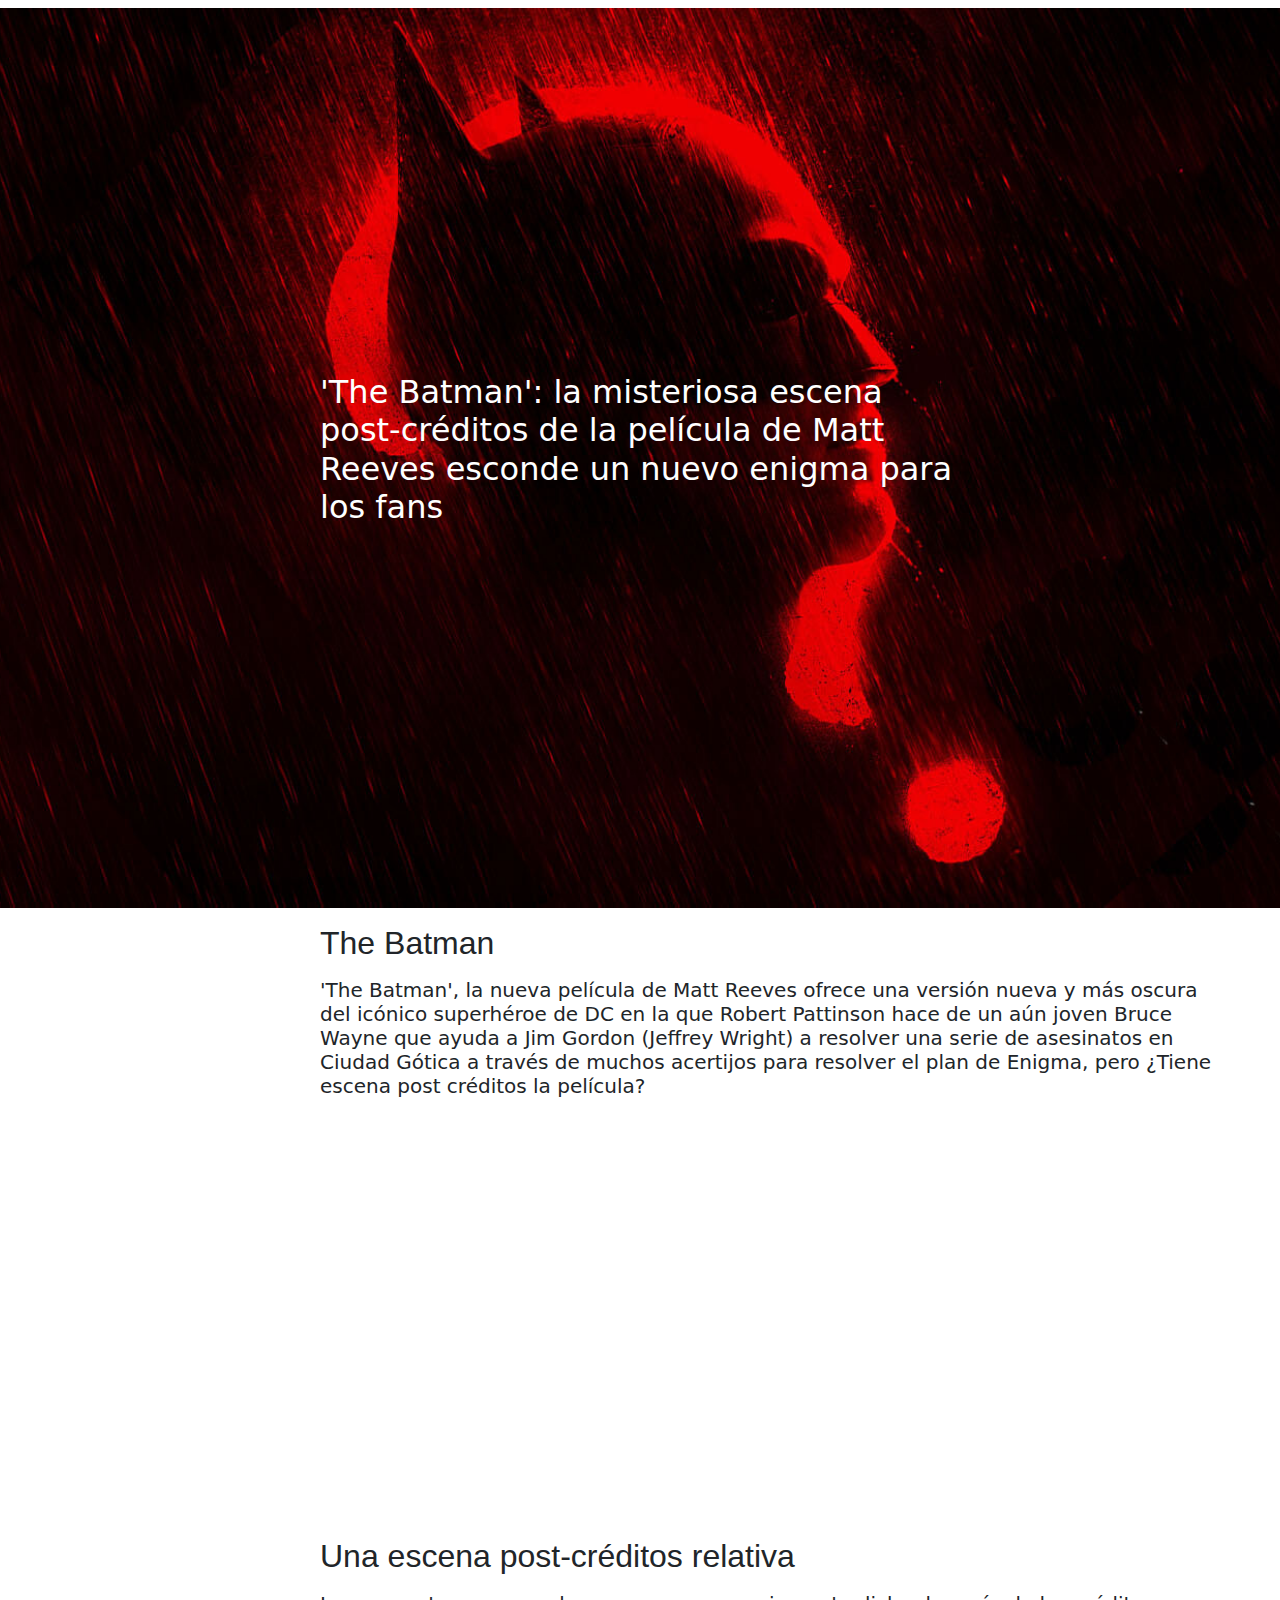
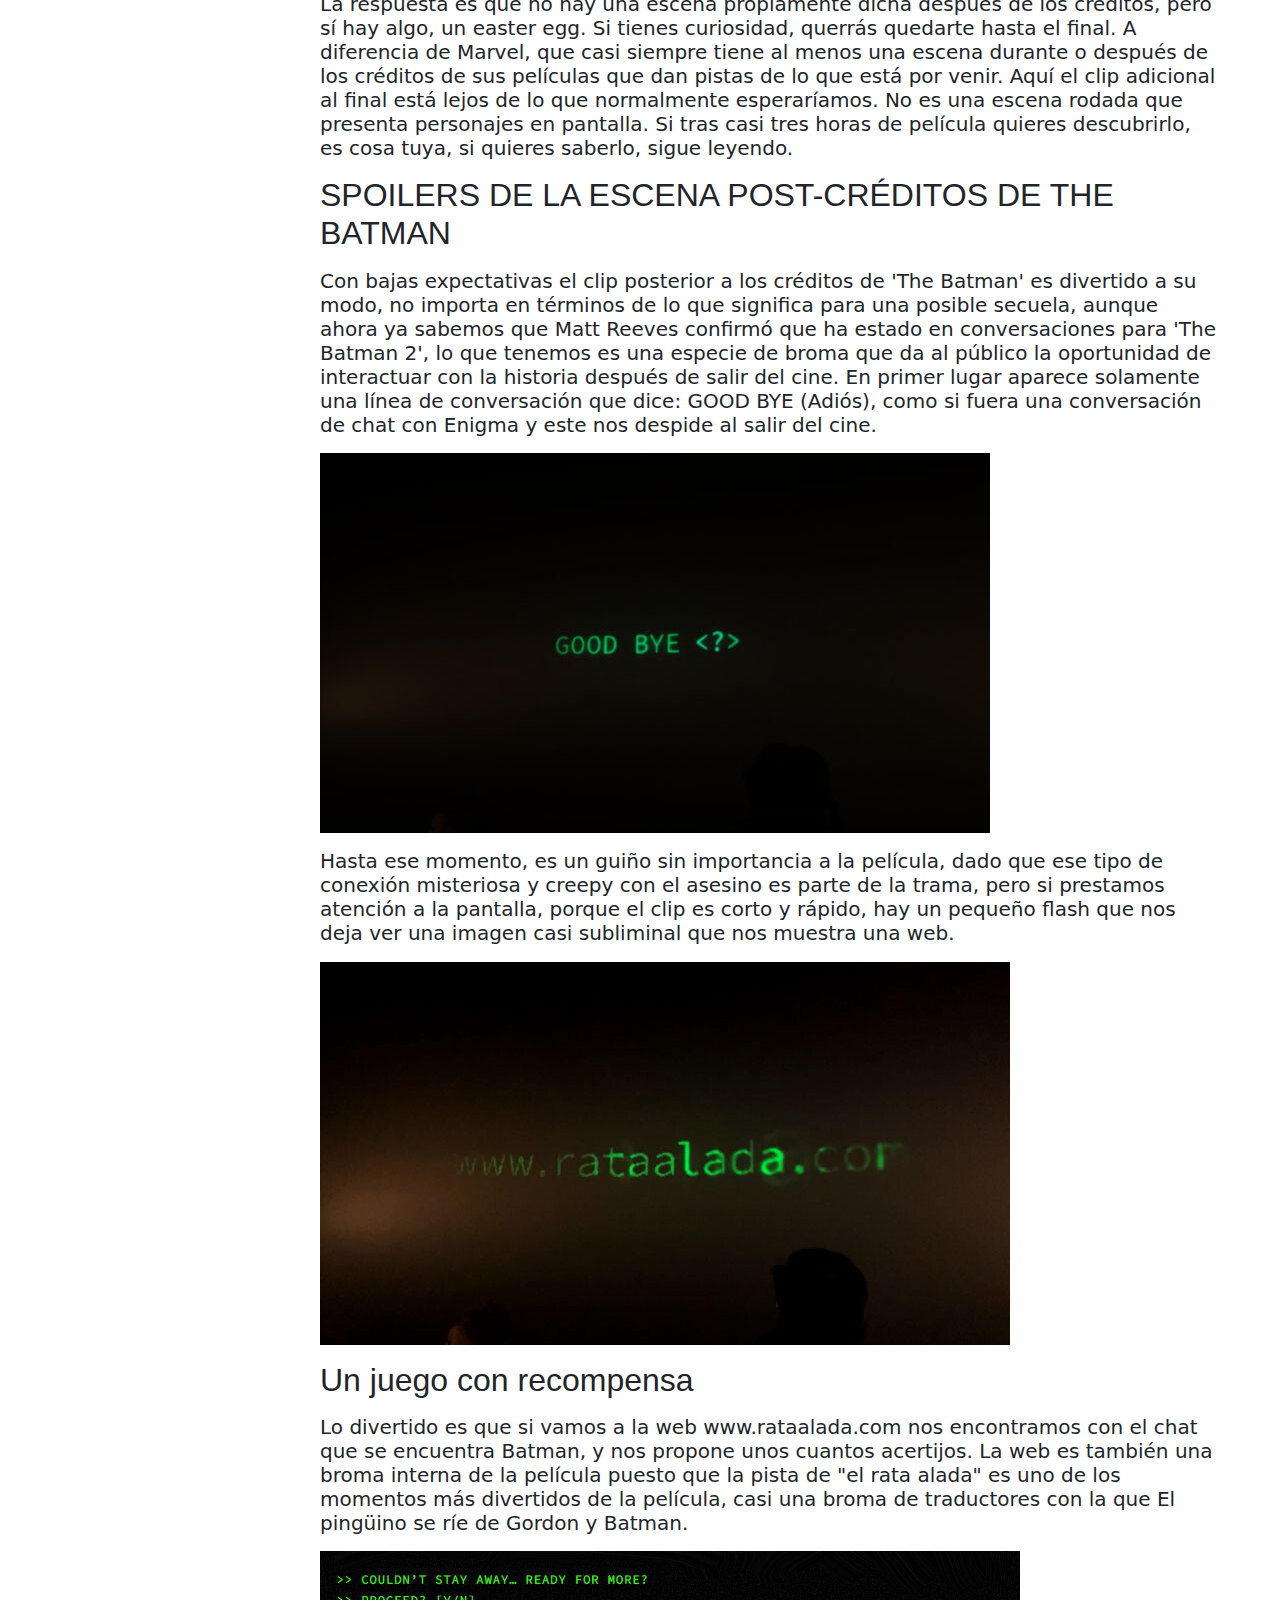
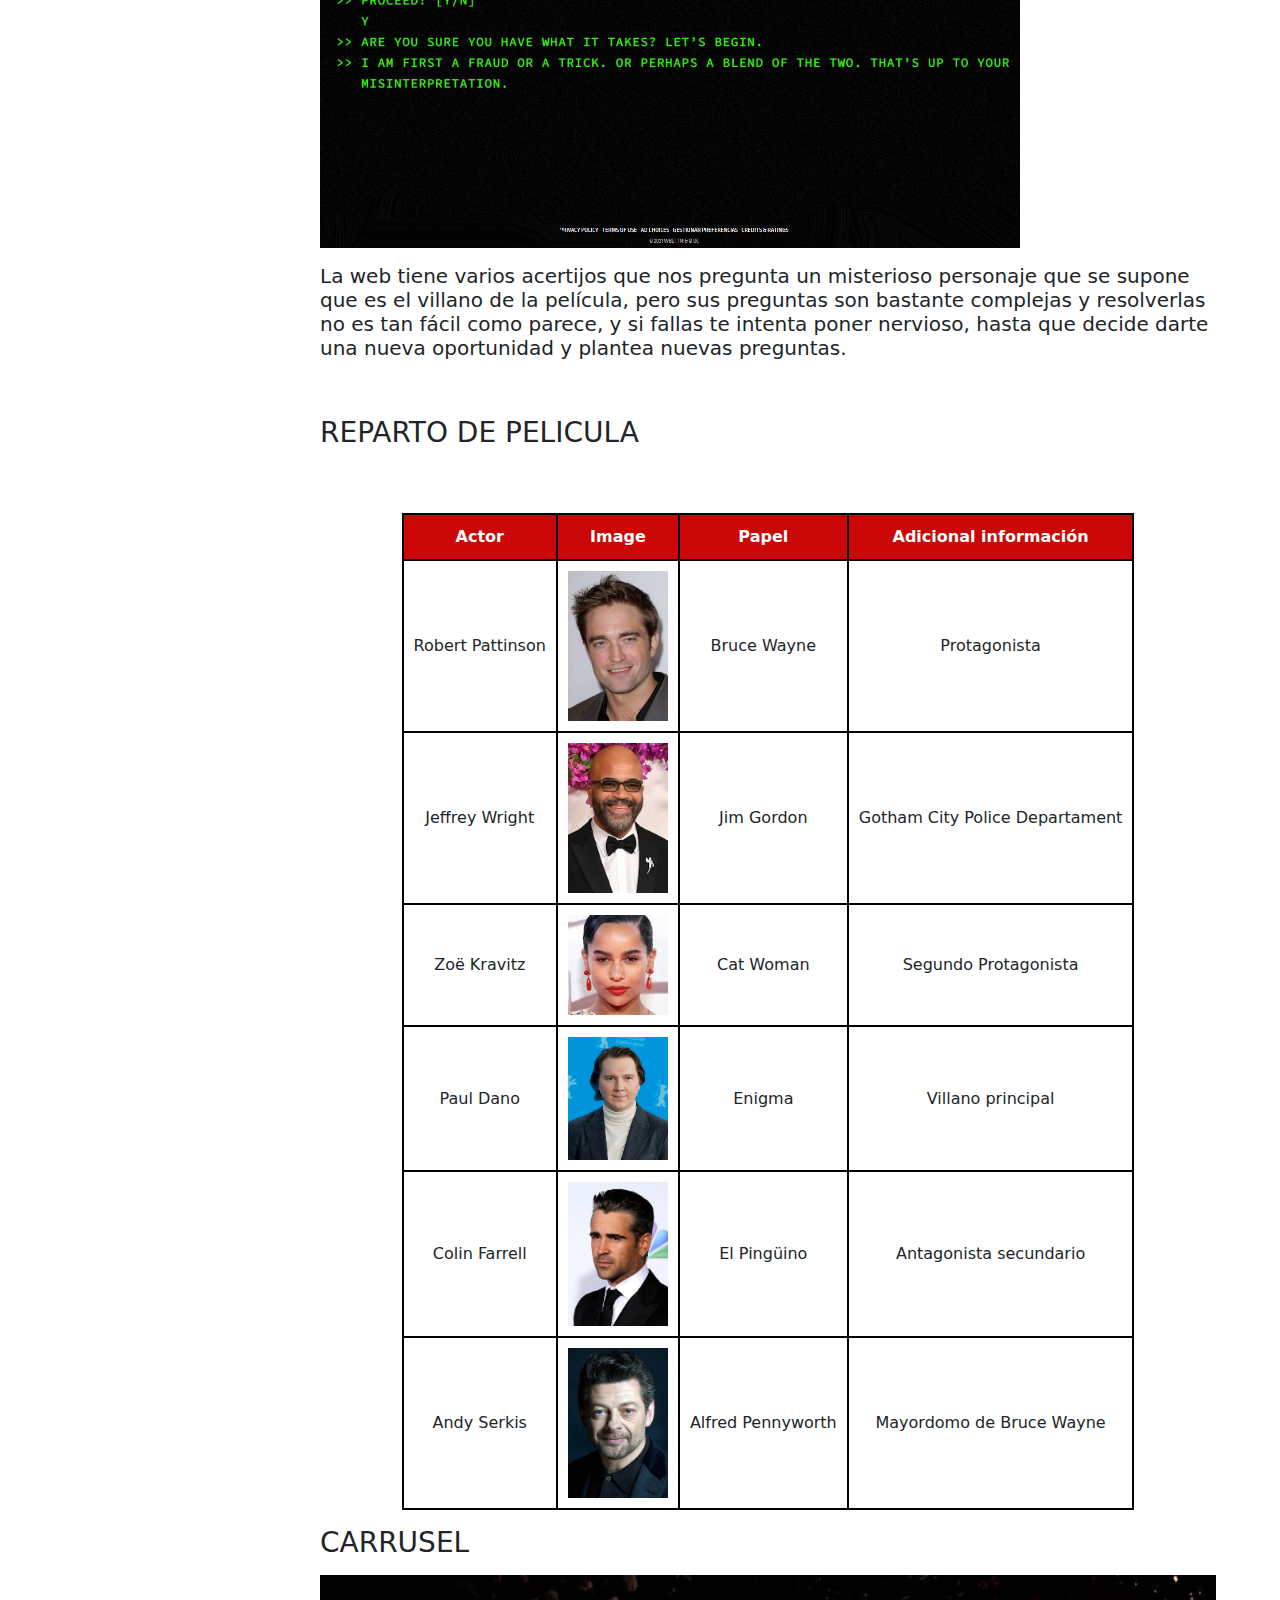
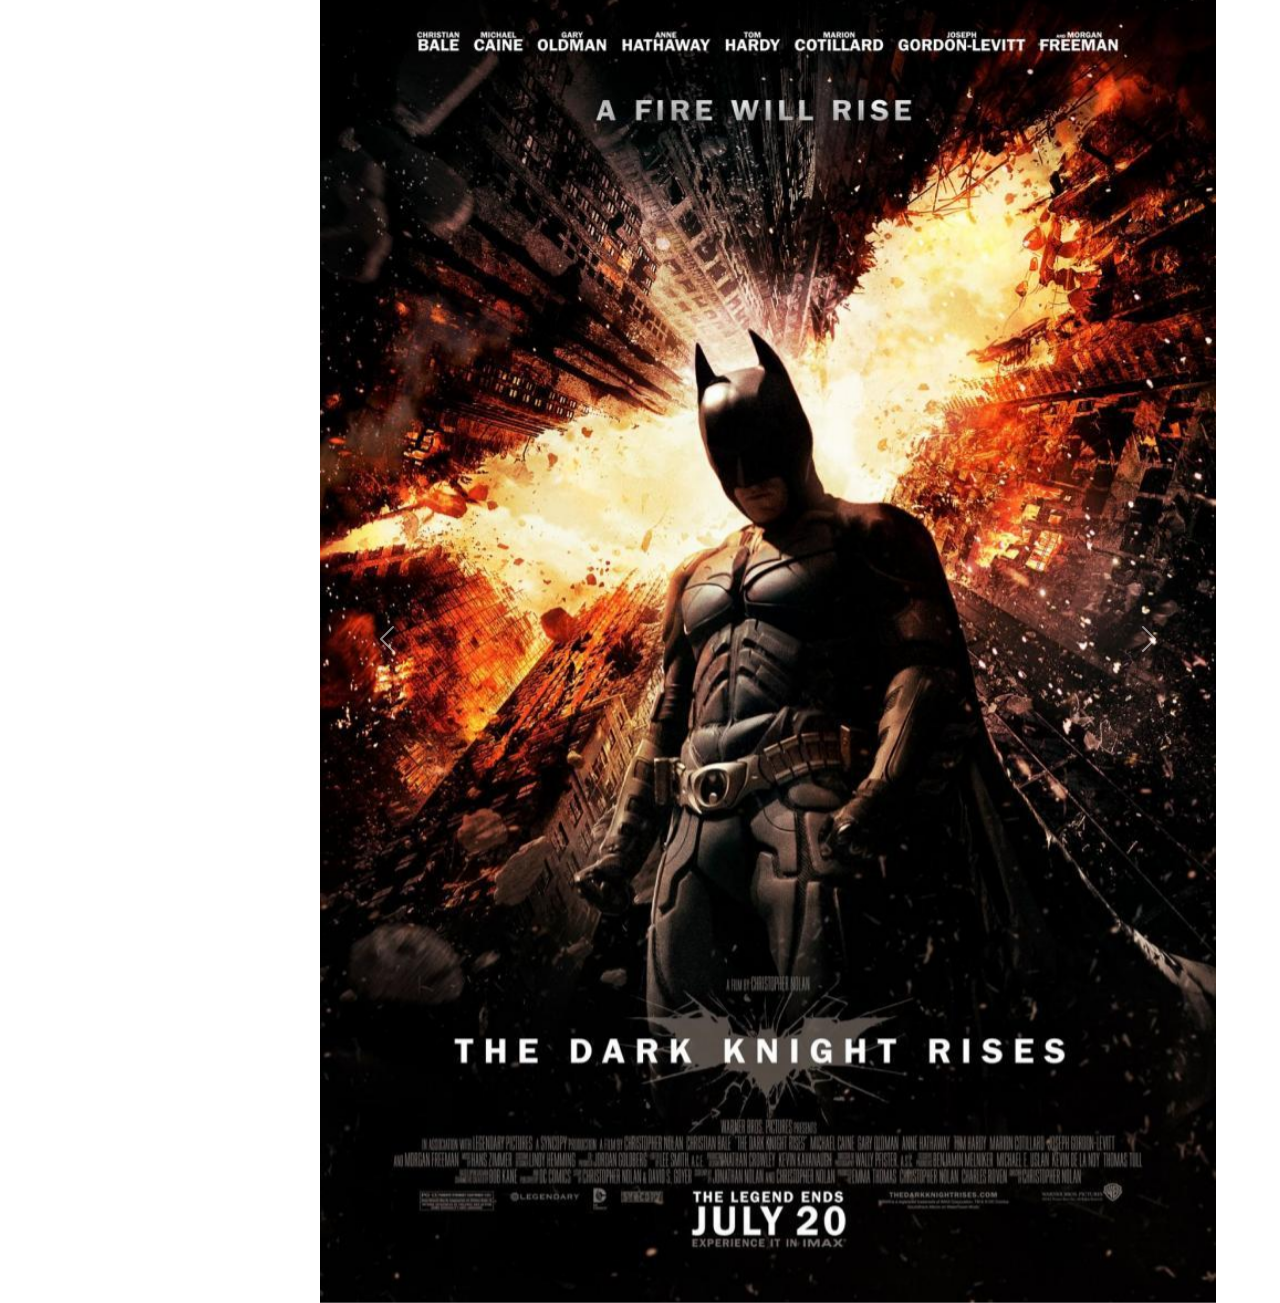
<file: index.html>
<!DOCTYPE html>
<html lang="en">
<head>
    <meta charset="UTF-8">
    <meta name="viewport" content="width=device-width, initial-scale=1.0">
    <title>The Batman</title>
    <link rel="icon" href="./IMG/icon.png" type="image/png">
    <link href="https://cdn.jsdelivr.net/npm/bootstrap@5.3.3/dist/css/bootstrap.min.css" rel="stylesheet" integrity="sha384-QWTKZyjpPEjISv5WaRU9OFeRpok6YctnYmDr5pNlyT2bRjXh0JMhjY6hW+ALEwIH" crossorigin="anonymous">
    <script src="https://cdn.jsdelivr.net/npm/bootstrap@5.3.3/dist/js/bootstrap.bundle.min.js" integrity="sha384-YvpcrYf0tY3lHB60NNkmXc5s9fDVZLESaAA55NDzOxhy9GkcIdslK1eN7N6jIeHz" crossorigin="anonymous"></script>
    <link href="./CSS/estilos.css" rel="stylesheet">
</head>
<body>
    <div class="h1"><h1>'The Batman': la misteriosa escena post-créditos de la película de Matt Reeves esconde un nuevo enigma para los fans</h1></div>
    <div class="paraimagen"></div>
    <div class="todo">
    <p><h2 class="fuente">The Batman</h2></p>
    <p><h5>'The Batman', la nueva película de Matt Reeves ofrece una versión nueva y más oscura del icónico superhéroe de DC en la que Robert Pattinson hace de un aún joven Bruce Wayne que ayuda a Jim Gordon (Jeffrey Wright) a resolver una serie de asesinatos en Ciudad Gótica a través de muchos acertijos para resolver el plan de Enigma, pero ¿Tiene escena post créditos la película?</h5></p>
    <iframe width="560" height="315" src="https://www.youtube.com/embed/IqRRLA6pZvo?si=yeYDlaapXLsUjDTG" title="YouTube video player" frameborder="0" allow="accelerometer; autoplay; clipboard-write; encrypted-media; gyroscope; picture-in-picture; web-share" referrerpolicy="strict-origin-when-cross-origin" allowfullscreen></iframe>
    <p><h2 class="fuente2">Una escena post-créditos relativa</h2></p>
    <p><h5>La respuesta es que no hay una escena propiamente dicha después de los créditos, pero sí hay algo, un easter egg. Si tienes curiosidad, querrás quedarte hasta el final. A diferencia de Marvel, que casi siempre tiene al menos una escena durante o después de los créditos de sus películas que dan pistas de lo que está por venir. Aquí el clip adicional al final está lejos de lo que normalmente esperaríamos. No es una escena rodada que presenta personajes en pantalla. Si tras casi tres horas de película quieres descubrirlo, es cosa tuya, si quieres saberlo, sigue leyendo.</h5></p>
    <p><h2 class="noto-sans-warang-citi-regular"> SPOILERS DE LA ESCENA POST-CRÉDITOS DE THE BATMAN</h2></p>
    <p><h5>Con bajas expectativas el clip posterior a los créditos de 'The Batman' es divertido a su modo, no importa en términos de lo que significa para una posible secuela, aunque ahora ya sabemos que Matt Reeves confirmó que ha estado en conversaciones para 'The Batman 2', lo que tenemos es una especie de broma que da al público la oportunidad de interactuar con la historia después de salir del cine. En primer lugar aparece solamente una línea de conversación que dice: GOOD BYE (Adiós), como si fuera una conversación de chat con Enigma y este nos despide al salir del cine.</h5></p>
    <img src="./IMG/img_1.jpeg" alt="adios">
    <p><h5>Hasta ese momento, es un guiño sin importancia a la película, dado que ese tipo de conexión misteriosa y creepy con el asesino es parte de la trama, pero si prestamos atención a la pantalla, porque el clip es corto y rápido, hay un pequeño flash que nos deja ver una imagen casi subliminal que nos muestra una web.</h5></p>
    <img src="./IMG/img_2.jpeg" alt="ratala">
    <p><h2 class="fuente3">Un juego con recompensa</h2>
    <p><h5>Lo divertido es que si vamos a la web www.rataalada.com nos encontramos con el chat que se encuentra Batman, y nos propone unos cuantos acertijos. La web es también una broma interna de la película puesto que la pista de "el rata alada" es uno de los momentos más divertidos de la película, casi una broma de traductores con la que El pingüino se ríe de Gordon y Batman.</h5></p>
    <img src="./IMG/img_3.jpeg" width="700">
    <p><h5>La web tiene varios acertijos que nos pregunta un misterioso personaje que se supone que es el villano de la película, pero sus preguntas son bastante complejas y resolverlas no es tan fácil como parece, y si fallas te intenta poner nervioso, hasta que decide darte una nueva oportunidad y plantea nuevas preguntas.</h5></p>
    <br>
    <p><h3>REPARTO DE PELICULA</h1></p>
    <br>
    <br><table border="1">
    <tr>
        <th>Actor</th>
        <th>Image</th>
        <th>Papel</th>
        <th>Adicional información</th>
    </tr>
    <tr>
        <td>Robert Pattinson</td>
        <td><img src="./IMG/descarga (1).jpg" alt="Robert" width="100"></td>
        <td>Bruce Wayne</td>
        <td>Protagonista</td>
    </tr>
    <tr>
        <td>Jeffrey Wright</td>
        <td><img src="./IMG/descarga.jpg" alt="Jeffrey" width="100"></td>
        <td>Jim Gordon</td>
        <td>Gotham City Police Departament</td>
    </tr>
    <tr>
        <td>Zoë Kravitz</td>
        <td><img src="./IMG/descarga (2).jpg" alt="Zoe" width="100"></td>
        <td>Cat Woman</td>
        <td>Segundo Protagonista</td>
    </tr>
    <tr>
        <td>Paul Dano</td>
        <td><img src="./IMG/Paul_Dano_at_Berlinale_2024_Ausschnitt.jpg" alt="Paul Dano" width="100"></td>
        <td>Enigma</td>
        <td>Villano principal</td>
    </tr>
    <tr>
        <td>Colin Farrell</td>
        <td><img src="./IMG/MV5BMTg4NzM5NDk0MV5BMl5BanBnXkFtZTcwNzAzMTUxNw@@._V1_FMjpg_UX1000_.jpg" alt="Colin Farrell" width="100"></td>
        <td>El Pingüino</td>
        <td>Antagonista secundario</td>
    </tr>
    <tr>
        <td>Andy Serkis</td>
        <td><img src="./IMG/eNGqhebQ4cDssjVeNFrKtUvweV5.jpg" alt="Andy Serkis" width="100"></td>
        <td>Alfred Pennyworth</td>
        <td>Mayordomo de Bruce Wayne</td>
    </tr>
</table>
    <p><h3>CARRUSEL</h3></p>
    <div id="carouselExample" class="carousel slide">
  <div class="carousel-inner">
    <div class="carousel-item active">
    <a href="https://www.imdb.com/es-es/title/tt1345836/?ref_=tt_mlt_i_1" alt="batman4"><img src="./IMG/El_caballero_oscuro_La_leyenda_renace-149544881-large.jpg" class="d-block w-100" alt="...">
    </div></a> 
    <div class="carousel-item">
    <a href="https://www.imdb.com/es-es/title/tt0372784/?ref_=tt_mlt_i_2" alt="batman6"><img src="./IMG/Batman_begins.jpg" class="d-block w-100" alt="..."></a>  
    </div>
    <div class="carousel-item">
    <a href="https://www.imdb.com/es-es/title/tt0468569/?ref_=tt_mlt_i_3" alt="batman7"><img src="./IMG/El_caballero_oscuro-102763119-large.jpg" class="d-block w-100" alt="..."></a> 
    </div>
  </div>
  <button class="carousel-control-prev" type="button" data-bs-target="#carouselExample" data-bs-slide="prev">
    <span class="carousel-control-prev-icon" aria-hidden="true"></span>
    <span class="visually-hidden">Previous</span>
  </button>
  <button class="carousel-control-next" type="button" data-bs-target="#carouselExample" data-bs-slide="next">
    <span class="carousel-control-next-icon" aria-hidden="true"></span>
    <span class="visually-hidden">Next</span>
  </button>
</div>
</body>
</html>
</file>
<file: CSS/estilos.css>
.spoiler {
    font-family: N;
    color: rgb(3, 13, 22);
    font-size: 24px;
}
.noto-sans-warang-citi-regular {
    font-family: "Noto Sans Warang Citi", sans-serif;
    font-weight: 400;
    font-style: normal;
}
.fuente{ /*Define una lista de fuentes para el texto */
    font-family: 'Lucida Sans', 'Lucida Sans Regular', 'Lucida Grande', 'Lucida Sans Unicode', Geneva, Verdana, sans-serif;
    font-weight: 400;
    font-style: normal;
}
.fuente2{ /*Define una lista de fuentes para el texto */
    font-family: 'Trebuchet MS', 'Lucida Sans Unicode', 'Lucida Grande', 'Lucida Sans', Arial, sans-serif;
    font-weight: 300;
    font-style: normal;
}
.fuente3{ /*Define una lista de fuentes para el texto */
    font-family: 'Trebuchet MS', 'Lucida Sans Unicode', 'Lucida Grande', 'Lucida Sans', Arial, sans-serif;
    font-weight: 300;
    font-style: normal;
}
h1{
    color: #fff;
    position: absolute;
    top: 50%;
    left: 50%;
    transform: translate(-50%, -50%);
}
.todo{ /*Define márgenes laterales del 25% para centrar el contenido */
    margin-left: 25%;
    margin-right:25%;
}
/* Estiliza celdas de tabla (td y th): 
   - Bordes negros de 2px.
   - Texto centrado.
   - Espaciado interno de 10px. */
td,th{
    border-color: black;
    border-width:  2px;
    text-align: center;
    padding: 10px;
}
.paraimagen{
    background-image: url('https://diegoomonteroo.github.io/The-Batman/IMG/header_background.jpeg');
    color: aliceblue;
    background-position: center center;
    background-repeat: no-repeat;
    background-size: cover;
    width: 100%;
    height: 100vh;
}
table { /* Aplica un borde rojo a la tabla */
    margin: auto;
    border: #cc0707 1px solid;
}
th{ /* Aplica un colo rrojo a la tabla */
    background-color: #cc0707;
    color: #fff;
}
@media (max-width: 600px) {
    .h1 h1 {
        font-size: 1.5rem;
    }
    .todo {
        width: 95%;
    }
    table {
        font-size: 12px;
    }
    iframe {
        height: 200px;
    }
}

@media (min-width: 601px) and (max-width: 1024px) {
    .h1 h1 {
        font-size: 1.8rem;
    }
    .todo {
        width: 80%;
    }
    table {
        font-size: 14px;
    }
    iframe {
        height: 300px;
    }
}

@media (min-width: 1025px) {
    .h1 h1 {
        font-size: 2rem;
    }
    .todo {
        width: 70%;
    }
    iframe {
        height: 400px;
    }
}
</file>
